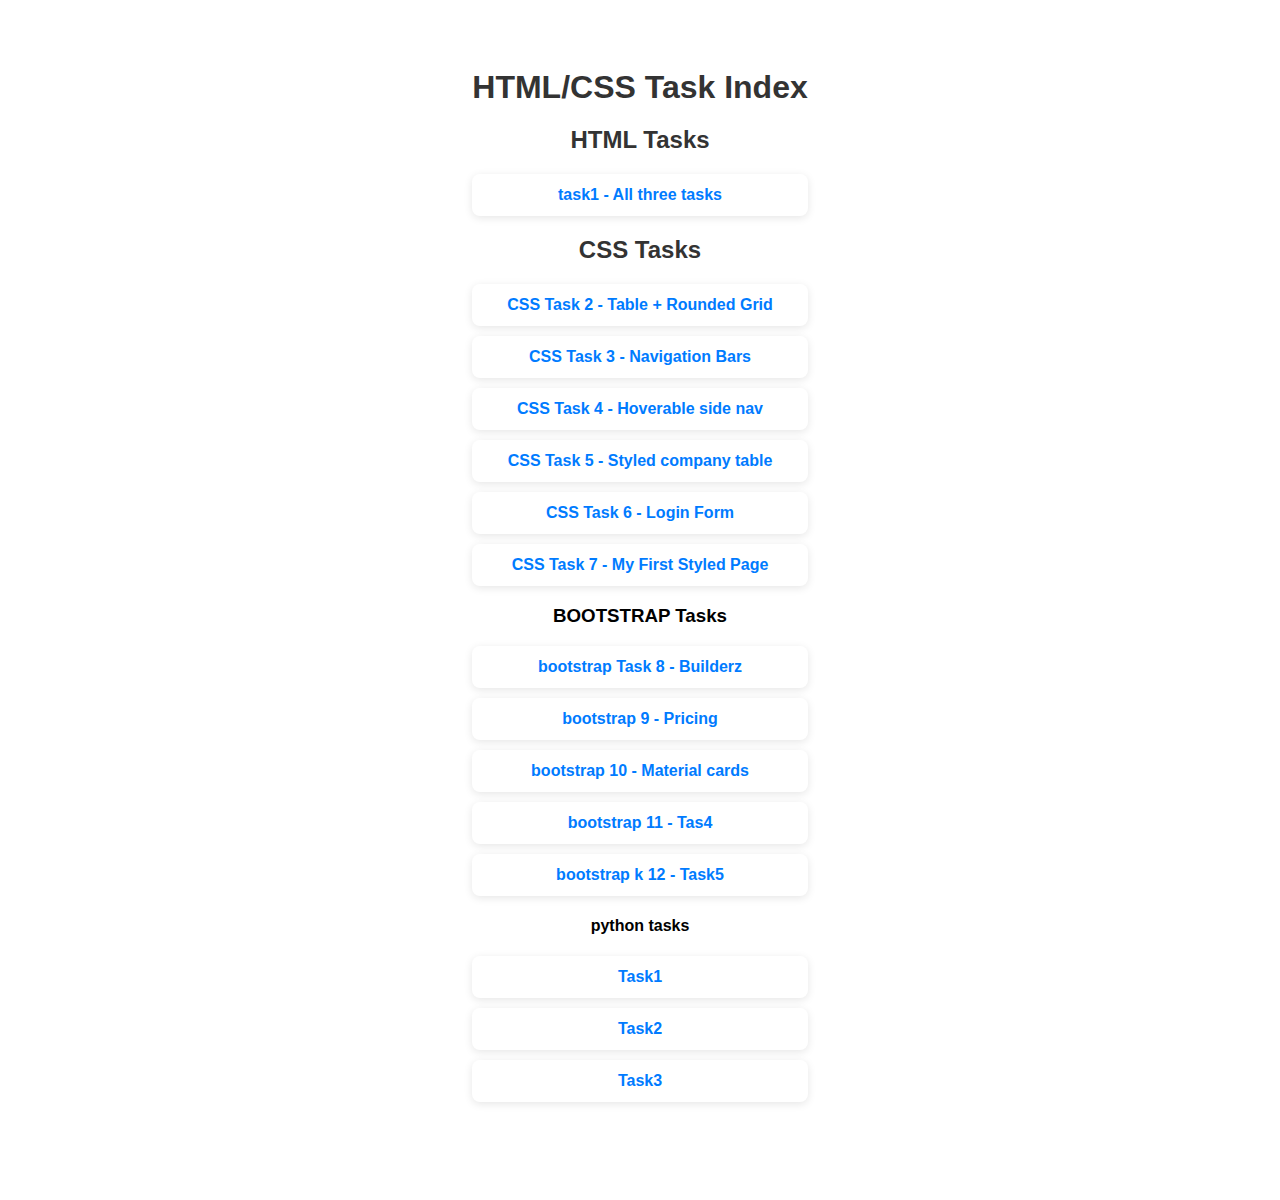
<file: index.html>
<!DOCTYPE html>
<html lang="en">
<head>
  <meta charset="UTF-8" />
  <meta name="viewport" content="width=device-width, initial-scale=1.0" />
  <title>Task Index</title>
  <style>
    body {
      font-family: Arial, sans-serif;
      background-color: #;
      padding: 40px;
      text-align: center;
    }

    h1, h2 {
      color: #333;
      margin-bottom: 20px;
    }

    ul {
      list-style: none;
      padding: 0;
    }

    li {
      background-color: #;
      margin : 10px auto;
      padding: 12px 18px;
      width: 300px;
      border-radius: 8px;
      box-shadow: 0 2px 8px rgba(0, 0, 0, 0.1);
    }

    a {
      text-decoration: none;
      color: #007bff;
      font-weight: bold;
      font-size: 16px;
    }

    a:hover {
      text-decoration: underline;
    }

    section {
      margin-bottom: 50px;
    }
  </style>
</head>
<body>

  <h1>HTML/CSS Task Index</h1>

  <section>
    <h2>HTML Tasks</h2>
    <ul>
      <li><a href="Task1.html">task1 - All three tasks</a></li>
      
    </ul>

    <h2>CSS Tasks</h2>
    <ul>
      <li><a href="Task2.html">CSS Task 2 - Table + Rounded Grid</a></li>
      <li><a href="Task3.html">CSS Task 3 - Navigation Bars</a></li>
      <li><a href="Task4.html">CSS Task 4 - Hoverable side nav</a></li>
      <li><a href="Task5.html">CSS Task 5 - Styled company table</a></li>
      <li><a href="Task6.html">CSS Task 6 - Login Form</a></li>
      <li><a href="Task7.html">CSS Task 7 - My First Styled Page</a></li>
    </ul>
    <h3>BOOTSTRAP Tasks</h3>
    <ul>
        <li><a href="Task8.html">bootstrap Task 8 - Builderz</a></li>
        <li><a href="Task9.html">bootstrap  9 - Pricing</a></li>
        <li><a href="Task10.html">bootstrap  10 - Material cards</a></li>
        <li><a href="Task11.html">bootstrap  11 - Tas4</a></li>
        <li><a href="Task12.html">bootstrap k 12 - Task5</a></li>
      <h4>python tasks</h4>
      <ul>
        <li><a href="Task1.py">Task1</a></li></li>
         <li><a href="Task2.py">Task2</a></li></li>
         <li><a href="Task3.py">Task3</a></li></li>
      </ul>
           
       </ul>
  </section>

</body>
</html>
</file>
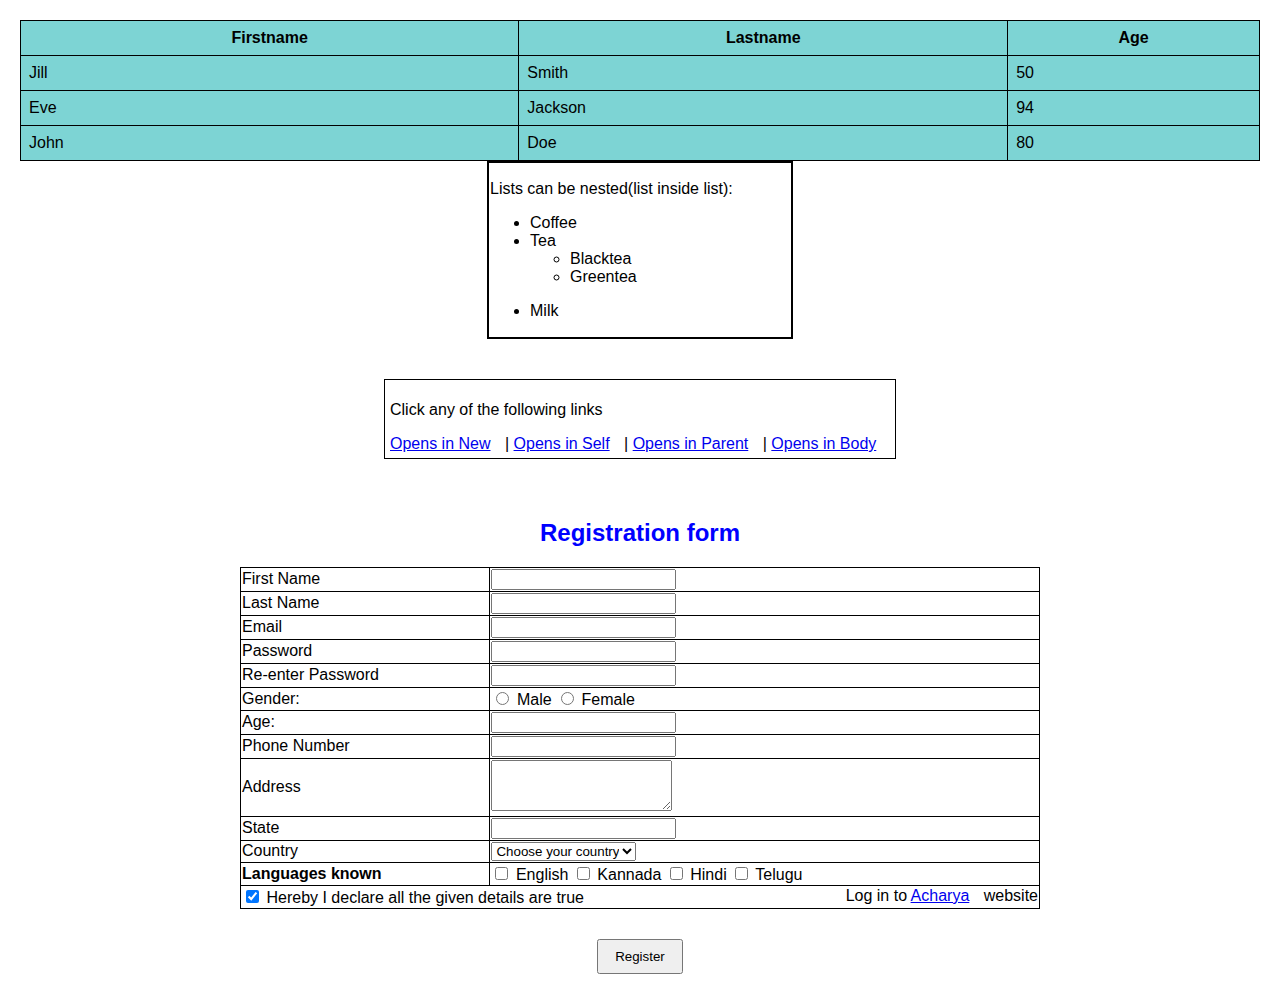
<file: Task1.html>
<!DOCTYPE html>
<html lang="en">
    <head>
        <meta charset="UTF-8">
        <meta name="viewport" content="width=device-width,intial-scale=1.0">
        <title>Document</title>
       
       <style>
        table, th, td {
               border:1px solid black;
               border-collapse: collapse;
}
.blue-bg{
    background-color: #D6EEEE;
}
.box {
            border: 2px solid black;
            width: 300px;
            padding: 1px;
            margin-bottom: 20px;
            font-family: Arial, sans-serif;
        }
        .link-box {
            border: 1px solid black;
            width: 500px;
            padding: 5px;
            margin-top: 20px;
            font-family: Arial, sans-serif;
        }

      body {
            font-family: Arial, sans-serif;
            display: flex;
            flex-direction: column;
            align-items: center;
            margin: 0;
            padding: 20px;
      }
      .section {
            background-color: white;
            padding: 20px;
            margin: 20px 0;
            width: 80%;
            max-width: 800px;
        }
        a {
            margin-right: 10px;
        }
        h2 {
            text-align: center;
            color: blue;
        }
        form {
            width: 100%;
        }
        form table {
            width: 100%;
        }
        </style>
        
    
    
        

<table style="width:100%">
    <colgroup>
        <col span="3" style="background-color: #7dd4d4;">
      </colgroup>
           <tr>
            <th style="padding: 8px;">Firstname</th>
            <th style="padding: 8px;">Lastname</th>
            <th style="padding: 8px;">Age</th>
        </tr>
        <tr>
            <td style="padding: 8px;">Jill</td>
            <td style="padding: 8px;">Smith</td>
            <td style="padding: 8px;">50
                <tr>
                    <td style="padding: 8px;">Eve</td>
                    <td style="padding: 8px;">Jackson</td>
                    <td style="padding: 8px;">94</td>

                </tr>
                <tr>
                    <td style="padding: 8px;">John</td>
                    <td style="padding: 8px;">Doe</td>
                    <td style="padding: 8px;">80</td>
                </tr>
            </td>
        </tr>
        </table>
        </head>
        <body>
            


            <div class="box">
    <p>Lists can be nested(list inside list): </p>
    
    <ul>
      <li> Coffee</li> 
      <li>Tea</li>
      <ul>
        <li>Blacktea</li>
        <li>Greentea</li>
      </ul>
    </ul>
    <ul>
        <li>Milk</li>
    </ul>
</div>
<div class="link-box">
    <p>Click any of the following links</p>
    <a href="#" target="_blank">Opens in New</a> |
    <a href="#" target="_self">Opens in Self</a> |
    <a href="#" target="_parent">Opens in Parent</a> |
    <a href="#" target="body">Opens in Body</a>
</div>
<div class="section" style="border: none;">
    <h2>Registration form</h2>
    <form>
        <table>
            <tr>
                <td>First Name</td>
                <td><input type="text" name="fname"></td>
            </tr>
            <tr>
                <td>Last Name</td>
                <td><input type="text" name="lname"></td>
            </tr>
            <tr>
                <td>Email</td>
                <td><input type="email" name="email"></td>
            </tr>
            <tr>
                <td>Password</td>
                <td><input type="password" name="pass"></td>
            </tr>
            <tr>
                <td>Re-enter Password</td>
                <td><input type="password" name="repass"></td>
            </tr>
            <tr>
                <td>Gender:</td>
                <td>
                    <input type="radio" name="gender" value="male"> Male
                    <input type="radio" name="gender" value="female"> Female
                </td>
            </tr>
            <tr>
                <td>Age:</td>
                <td><input type="number" name="age"></td>
            </tr>
            <tr>
                <td>Phone Number</td>
                <td><input type="text" name="phone"></td>
            </tr>
            <tr>
                <td>Address</td>
                <td><textarea rows="3" name="address"></textarea></td>
            </tr>
            <tr>
                <td>State</td>
                <td><input type="text" name="state"></td>
            </tr>
            <tr>
                <td>Country</td>
                <td>
                    <select>
                        <option>Choose your country</option>
                        <option>India</option>
                        <option>USA</option>
                        <option>UK</option>
                    </select>
                </td>
            </tr>
            <tr>
                <td><strong>Languages known</strong></td>
                <td>
                    <input type="checkbox"> English
                    <input type="checkbox"> Kannada
                    <input type="checkbox"> Hindi
                    <input type="checkbox"> Telugu
                </td>
            </tr>
            <tr>
                <td colspan="2">
                    <input type="checkbox" checked> Hereby I declare all the given details are true
                    <span style="float: right;">Log in to <a href="#">Acharya</a> website</span>
                </td>
            </tr>
            
        </table>
    </form>
</div>
<div style="text-align: center; margin-top: -10px;">
    <input type="submit" value="Register" style="padding: 8px 16px;">
</div>

        
    </body>
        
</html>
</file>
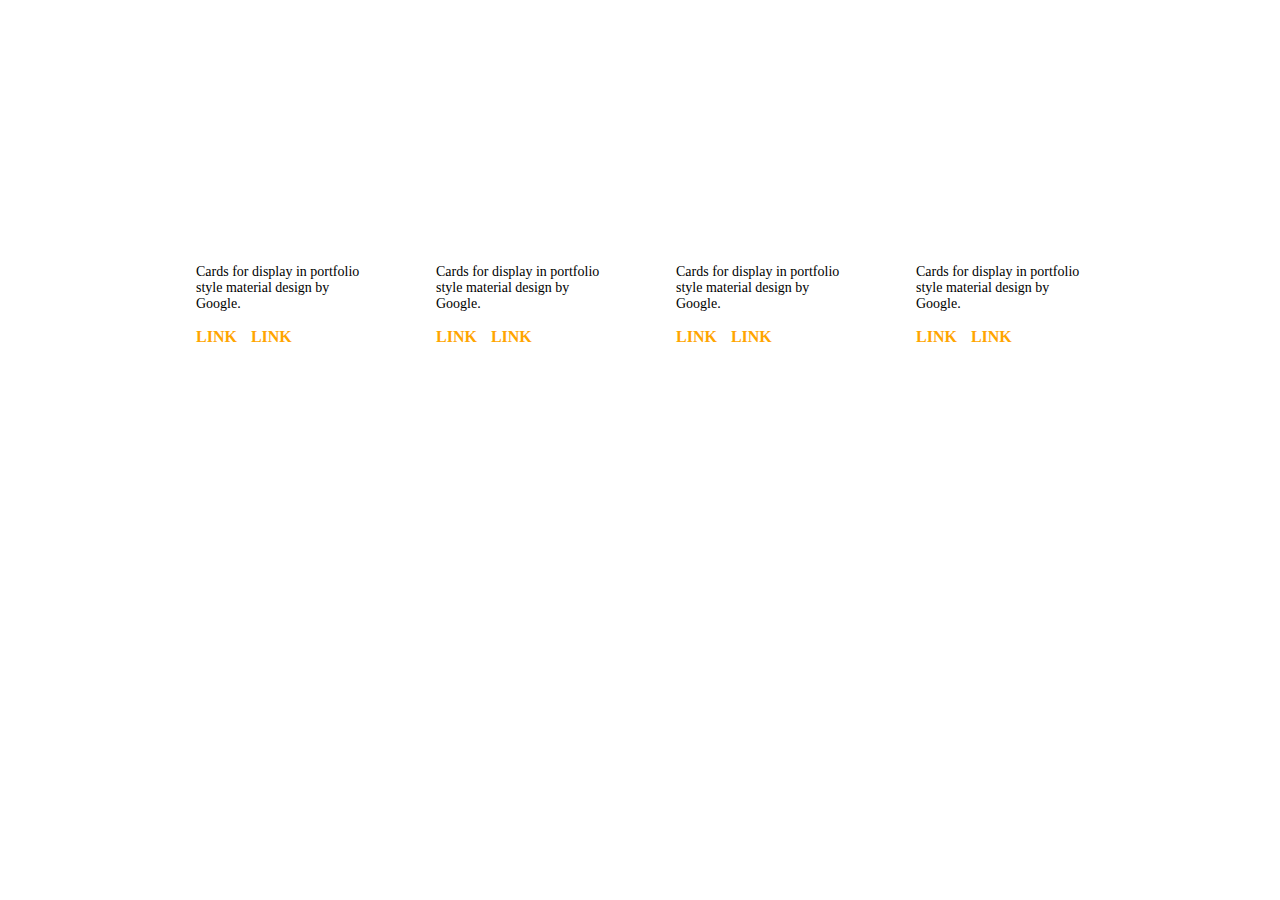
<file: Task10.html>
<!DOCTYPE html>
<html lang="en">
<head>
  <meta charset="UTF-8">
  <title>Material Cards</title>
  <link rel="stylesheet" href="https://code.getmdl.io/1.3.0/material.indigo-pink.min.css">
  <script defer src="https://code.getmdl.io/1.3.0/material.min.js"></script>
  <link rel="stylesheet" href="Task10.css">
</head>
<style>
  .demo-card {
    width: 200px;
    height: 400px;
    margin: 20px;
  }
  
  .mdl-card__title {
    color: white;
    height: 200px;
    background-size: cover;
    background-position: center;
  }
  
  .card-1 {
    background-image: url('https://images.unsplash.com/photo-1507525428034-b723cf961d3e');
  }
  .card-2 {
    background-image: url('https://images.unsplash.com/photo-1498050108023-c5249f4df085');
  }
  .card-3 {
    background-image: url('https://images.unsplash.com/photo-1487014679447-9f8336841d58');
  }
  .card-4 {
    background-image: url('https://images.unsplash.com/photo-1504384308090-c894fdcc538d');
  }
  
  .mdl-card__supporting-text {
    font-size: 14px;
    height: auto;
    padding: 16px;
  }
  
  .card-links {
    padding: 0 16px 16px;
  }
  
  .card-links a {
    color: orange;
    margin-right: 10px;
    text-decoration: none;
    font-weight: bold;
  }
  
  .container {
    display: flex;
    flex-wrap: wrap;
    justify-content: center;
  }
  
</style>
<body>

<div class="container">
  <div class="demo-card mdl-card mdl-shadow--2dp">
    <div class="mdl-card__title card-1">
      <h2 class="mdl-card__title-text">MATERIAL CARDS</h2>
    </div>
    <div class="mdl-card__supporting-text">
      Cards for display in portfolio style material design by Google.
    </div>
    <div class="card-links">
      <a href="#">LINK</a>
      <a href="#">LINK</a>
    </div>
  </div>

  <!-- Copy and update for other cards -->
  <div class="demo-card mdl-card mdl-shadow--2dp">
    <div class="mdl-card__title card-2">
      <h2 class="mdl-card__title-text">MATERIAL CARDS</h2>
    </div>
    <div class="mdl-card__supporting-text">
      Cards for display in portfolio style material design by Google.
    </div>
    <div class="card-links">
      <a href="#">LINK</a>
      <a href="#">LINK</a>
    </div>
  </div>

  <div class="demo-card mdl-card mdl-shadow--2dp">
    <div class="mdl-card__title card-3">
      <h2 class="mdl-card__title-text">MATERIAL CARDS</h2>
    </div>
    <div class="mdl-card__supporting-text">
      Cards for display in portfolio style material design by Google.
    </div>
    <div class="card-links">
      <a href="#">LINK</a>
      <a href="#">LINK</a>
    </div>
  </div>

  <div class="demo-card mdl-card mdl-shadow--2dp">
    <div class="mdl-card__title card-4">
      <h2 class="mdl-card__title-text">MATERIAL CARDS</h2>
    </div>
    <div class="mdl-card__supporting-text">
      Cards for display in portfolio style material design by Google.
    </div>
    <div class="card-links">
      <a href="#">LINK</a>
      <a href="#">LINK</a>
    </div>
  </div>
</div>

</body>
</html>
</file>
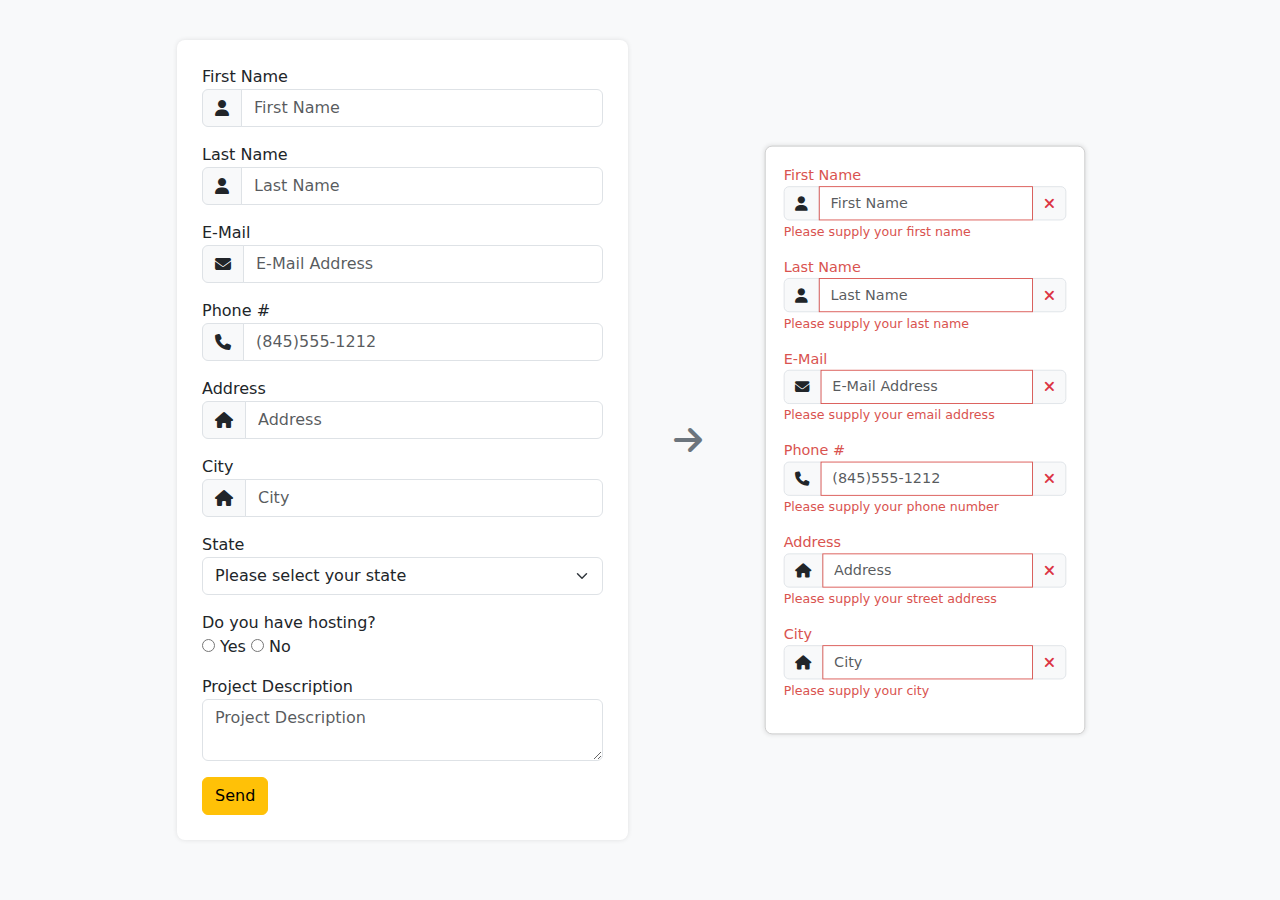
<file: Task11.html>
<!DOCTYPE html>
<html lang="en">
<head>
  <meta charset="UTF-8">
  <title>Validation Form Comparison</title>

  <!-- Bootstrap & FontAwesome -->
  <link href="https://cdn.jsdelivr.net/npm/bootstrap@5.3.2/dist/css/bootstrap.min.css" rel="stylesheet">
  <link href="https://cdnjs.cloudflare.com/ajax/libs/font-awesome/6.4.0/css/all.min.css" rel="stylesheet">

  <style>
    body {
      background-color: #f8f9fa;
      padding: 40px;
    }

    .form-plain {
      background-color: #fff;
      padding: 25px;
      border-radius: 8px;
      box-shadow: 0 0 5px rgba(0, 0, 0, 0.1);
    }

    .form-error {
      background-color: #fff;
      padding: 20px;
      border-radius: 8px;
      border: 1px solid #ccc;
      transform: scale(0.9);
      box-shadow: 0 0 5px rgba(0, 0, 0, 0.1);
    }

    .has-error label {
      color: #d9534f;
    }

    .has-error .form-control {
      border-color: #d9534f;
      box-shadow: none;
    }

    .has-error .form-text {
      color: #d9534f;
    }

    .arrow-col {
      display: flex;
      align-items: center;
      justify-content: center;
    }

    .arrow-icon {
      font-size: 2rem;
      color: #6c757d;
    }

    @media (max-width: 768px) {
      .arrow-col {
        display: none;
      }
    }
  </style>
</head>
<body>

  <div class="container">
    <div class="row justify-content-center align-items-center">
      
      <!-- Left Form (Plain) -->
      <div class="col-md-5">
        <div class="form-plain">
          <form>
            <div class="mb-3">
              <label>First Name</label>
              <div class="input-group">
                <span class="input-group-text"><i class="fa fa-user"></i></span>
                <input type="text" class="form-control" placeholder="First Name">
              </div>
            </div>

            <div class="mb-3">
              <label>Last Name</label>
              <div class="input-group">
                <span class="input-group-text"><i class="fa fa-user"></i></span>
                <input type="text" class="form-control" placeholder="Last Name">
              </div>
            </div>

            <div class="mb-3">
              <label>E-Mail</label>
              <div class="input-group">
                <span class="input-group-text"><i class="fa fa-envelope"></i></span>
                <input type="email" class="form-control" placeholder="E-Mail Address">
              </div>
            </div>

            <div class="mb-3">
              <label>Phone #</label>
              <div class="input-group">
                <span class="input-group-text"><i class="fa fa-phone"></i></span>
                <input type="text" class="form-control" placeholder="(845)555-1212">
              </div>
            </div>

            <div class="mb-3">
              <label>Address</label>
              <div class="input-group">
                <span class="input-group-text"><i class="fa fa-home"></i></span>
                <input type="text" class="form-control" placeholder="Address">
              </div>
            </div>

            <div class="mb-3">
              <label>City</label>
              <div class="input-group">
                <span class="input-group-text"><i class="fa fa-home"></i></span>
                <input type="text" class="form-control" placeholder="City">
              </div>
            </div>

            <div class="mb-3">
              <label>State</label>
              <select class="form-select">
                <option>Please select your state</option>
                <option>New York</option>
                <option>California</option>
                <option>Texas</option>
              </select>
            </div>

            <div class="mb-3">
              <label>Do you have hosting?</label><br>
              <input type="radio" name="hosting"> Yes
              <input type="radio" name="hosting"> No
            </div>

            <div class="mb-3">
              <label>Project Description</label>
              <textarea class="form-control" placeholder="Project Description"></textarea>
            </div>

            <button type="submit" class="btn btn-warning">Send</button>
          </form>
        </div>
      </div>

      <!-- Arrow Column -->
      <div class="col-md-1 arrow-col">
        <i class="fa-solid fa-arrow-right arrow-icon"></i>
      </div>

      <!-- Right Form (Error Preview, Smaller) -->
      <div class="col-md-4">
        <div class="form-error">
          <form>
            <div class="mb-3 has-error">
              <label>First Name</label>
              <div class="input-group">
                <span class="input-group-text"><i class="fa fa-user"></i></span>
                <input type="text" class="form-control" placeholder="First Name">
                <span class="input-group-text text-danger"><i class="fa fa-times"></i></span>
              </div>
              <small class="form-text">Please supply your first name</small>
            </div>

            <div class="mb-3 has-error">
              <label>Last Name</label>
              <div class="input-group">
                <span class="input-group-text"><i class="fa fa-user"></i></span>
                <input type="text" class="form-control" placeholder="Last Name">
                <span class="input-group-text text-danger"><i class="fa fa-times"></i></span>
              </div>
              <small class="form-text">Please supply your last name</small>
            </div>

            <div class="mb-3 has-error">
              <label>E-Mail</label>
              <div class="input-group">
                <span class="input-group-text"><i class="fa fa-envelope"></i></span>
                <input type="email" class="form-control" placeholder="E-Mail Address">
                <span class="input-group-text text-danger"><i class="fa fa-times"></i></span>
              </div>
              <small class="form-text">Please supply your email address</small>
            </div>

            <div class="mb-3 has-error">
              <label>Phone #</label>
              <div class="input-group">
                <span class="input-group-text"><i class="fa fa-phone"></i></span>
                <input type="text" class="form-control" placeholder="(845)555-1212">
                <span class="input-group-text text-danger"><i class="fa fa-times"></i></span>
              </div>
              <small class="form-text">Please supply your phone number</small>
            </div>

            <div class="mb-3 has-error">
              <label>Address</label>
              <div class="input-group">
                <span class="input-group-text"><i class="fa fa-home"></i></span>
                <input type="text" class="form-control" placeholder="Address">
                <span class="input-group-text text-danger"><i class="fa fa-times"></i></span>
              </div>
              <small class="form-text">Please supply your street address</small>
            </div>

            <div class="mb-3 has-error">
              <label>City</label>
              <div class="input-group">
                <span class="input-group-text"><i class="fa fa-home"></i></span>
                <input type="text" class="form-control" placeholder="City">
                <span class="input-group-text text-danger"><i class="fa fa-times"></i></span>
              </div>
              <small class="form-text">Please supply your city</small>
            </div>
          </form>
        </div>
      </div>

    </div>
  </div>

</body>
</html>
</file>
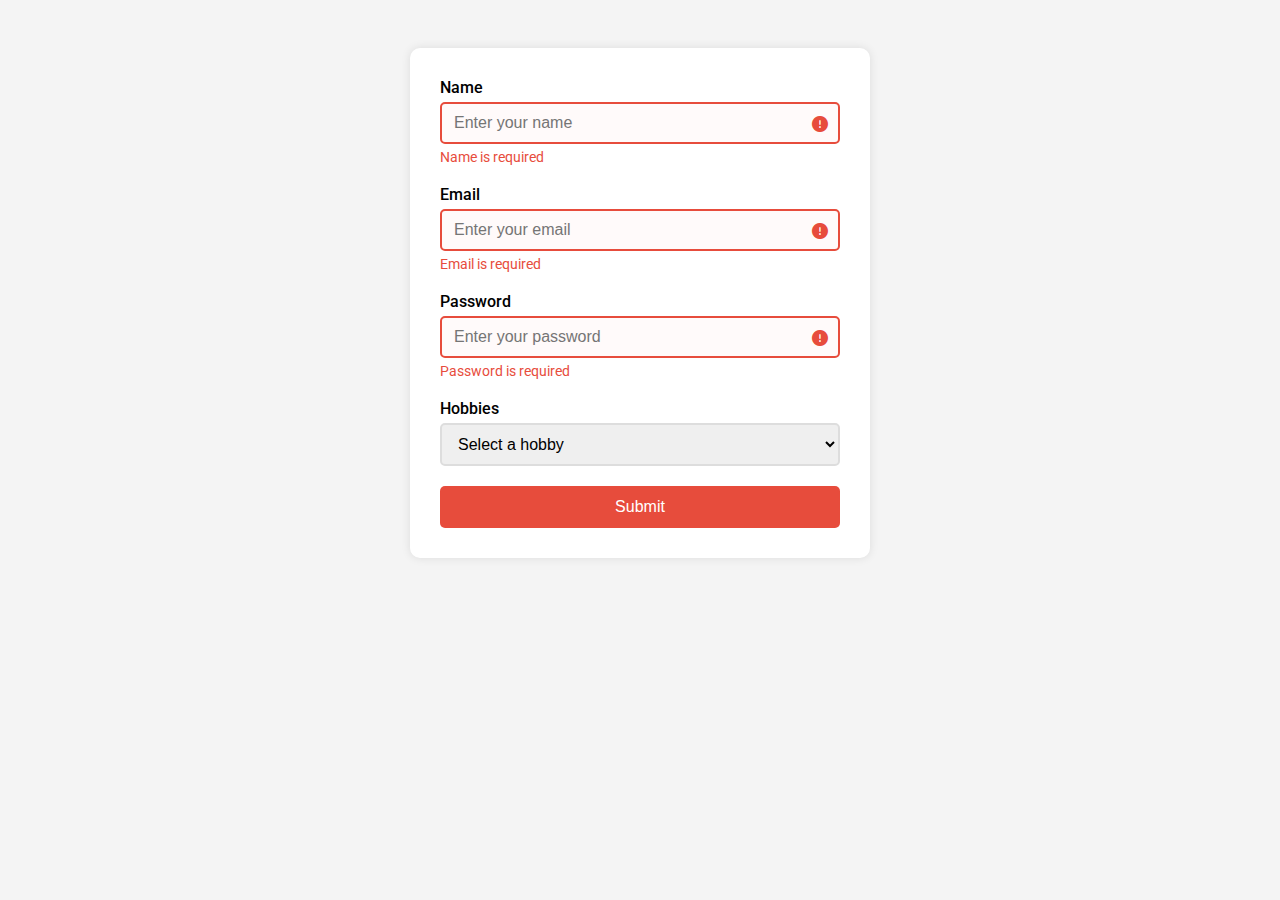
<file: Task12.html>
<!DOCTYPE html>
<html lang="en">
<head>
  <meta charset="UTF-8">
  <title>Validation Form</title>

  <!-- Google Fonts (Optional for nice font) -->
  <link href="https://fonts.googleapis.com/css2?family=Roboto&display=swap" rel="stylesheet">

  <!-- Font Awesome for icons -->
  <link rel="stylesheet" href="https://cdnjs.cloudflare.com/ajax/libs/font-awesome/6.4.0/css/all.min.css">

  <style>
    body {
      font-family: 'Roboto', sans-serif;
      background-color: #f4f4f4;
      padding: 40px;
    }

    .form-container {
      background-color: #fff;
      width: 400px;
      margin: auto;
      padding: 30px;
      border-radius: 10px;
      box-shadow: 0 0 10px rgba(0,0,0,0.1);
    }

    .form-group {
      margin-bottom: 20px;
      position: relative;
    }

    label {
      display: block;
      margin-bottom: 5px;
      font-weight: 500;
    }

    input[type="text"],
    input[type="email"],
    input[type="password"],
    select {
      width: 100%;
      padding: 10px 12px;
      border: 2px solid #ddd;
      border-radius: 5px;
      font-size: 16px;
      box-sizing: border-box;
    }

    .error input,
    .error select {
      border-color: #e74c3c;
      background-color: #fffafa;
    }

    .error-icon {
      position: absolute;
      right: 12px;
      top: 38px;
      color: #e74c3c;
    }

    .error-message {
      color: #e74c3c;
      font-size: 14px;
      margin-top: 5px;
    }

    button {
      background-color: #e74c3c;
      color: #fff;
      padding: 12px;
      width: 100%;
      font-size: 16px;
      border: none;
      border-radius: 5px;
      cursor: pointer;
    }

    button:hover {
      background-color: #c0392b;
    }
  </style>
</head>
<body>

  <div class="form-container">
    <form>

      <!-- Name Field -->
      <div class="form-group error">
        <label for="name">Name</label>
        <input type="text" id="name" placeholder="Enter your name">
        <i class="fa fa-exclamation-circle error-icon"></i>
        <div class="error-message">Name is required</div>
      </div>

      <!-- Email Field -->
      <div class="form-group error">
        <label for="email">Email</label>
        <input type="email" id="email" placeholder="Enter your email">
        <i class="fa fa-exclamation-circle error-icon"></i>
        <div class="error-message">Email is required</div>
      </div>

      <!-- Password Field -->
      <div class="form-group error">
        <label for="password">Password</label>
        <input type="password" id="password" placeholder="Enter your password">
        <i class="fa fa-exclamation-circle error-icon"></i>
        <div class="error-message">Password is required</div>
      </div>

      <!-- Hobbies Field -->
      <div class="form-group">
        <label for="hobbies">Hobbies</label>
        <select id="hobbies">
          <option value="">Select a hobby</option>
          <option value="reading">Reading</option>
          <option value="sports">Sports</option>
          <option value="music">Music</option>
        </select>
      </div>

      <button type="submit">Submit</button>

    </form>
  </div>

</body>
</html>
</file>
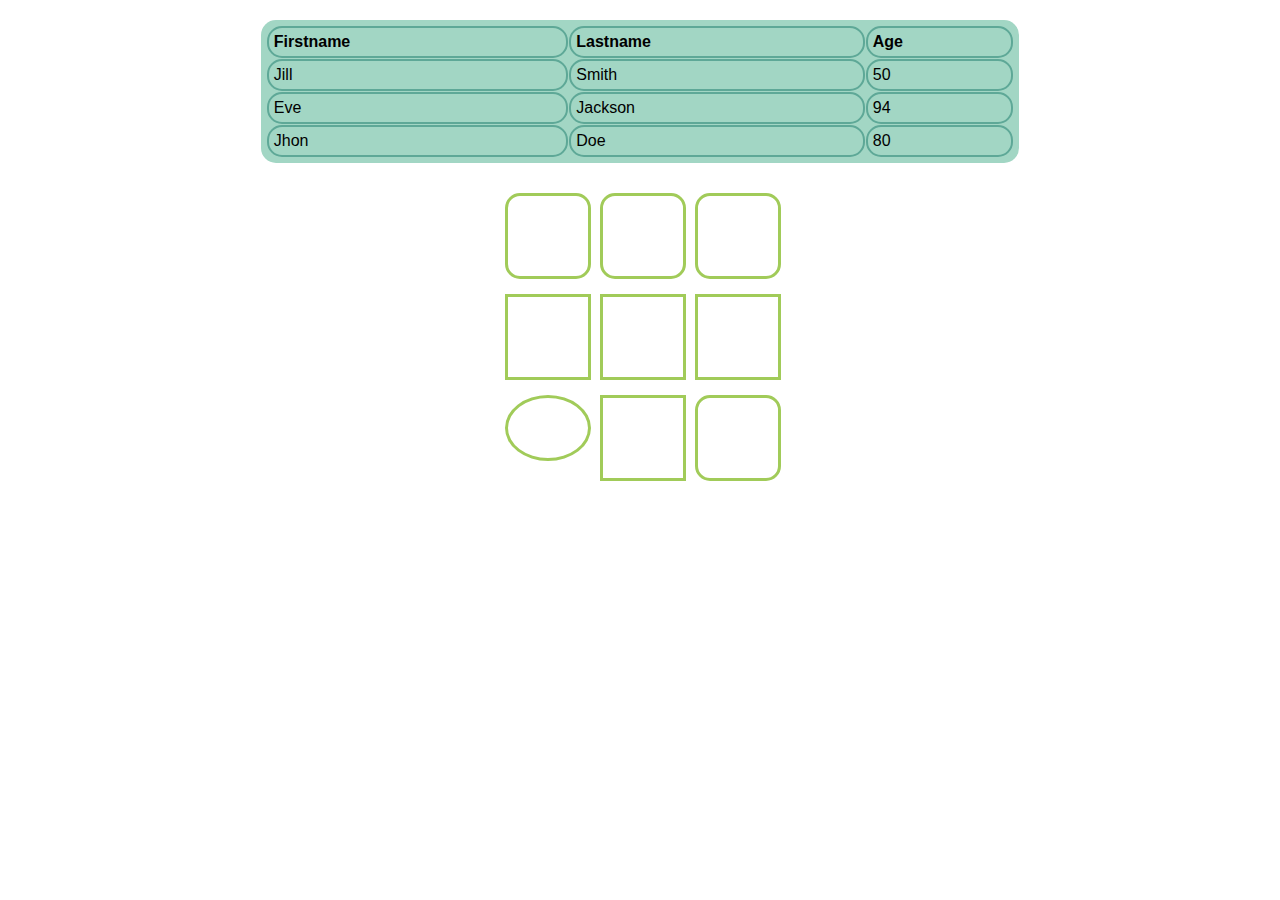
<file: Task2.html>
<!DOCTYPE html>
<html lang="en">
    <head>
        <meta charset="UTF-8">
        <meta name="viewport" content="width=device-width,intial-scale=1.0">
        <title>Document</title>
        <link rel="stylesheet" href="Task2.css">
       </head>
      
       <body>
        <table>
            <tr>
            <th>Firstname</th>
            <th>Lastname</th>
            <th>Age</th>
        </tr>
            <tr>
                <td>Jill</td>
                <td>Smith</td>
                <td>50</td>
                <tr>
                <td>Eve</td>
                <td> Jackson</td>
                <td>94</td>
            </tr>
            <tr>
                <td>Jhon</td>
                <td>Doe</td>
                <td>80</td>
            </tr>
            </tr>
        </table>
        <div class="grid-container">
          <div class="shape rounded-rect"></div>
          <div class="shape rounded-rect"></div>
          <div class="shape rounded-rect"></div>
          <div class="shape square"></div>
          <div class="shape square"></div>
          <div class="shape square"></div>
          <div class="shape circle"></div>
          <div class="shape square"></div>
          <div class="shape rounded-rect"></div>
        </div>
      

       </body>
</html>
</file>
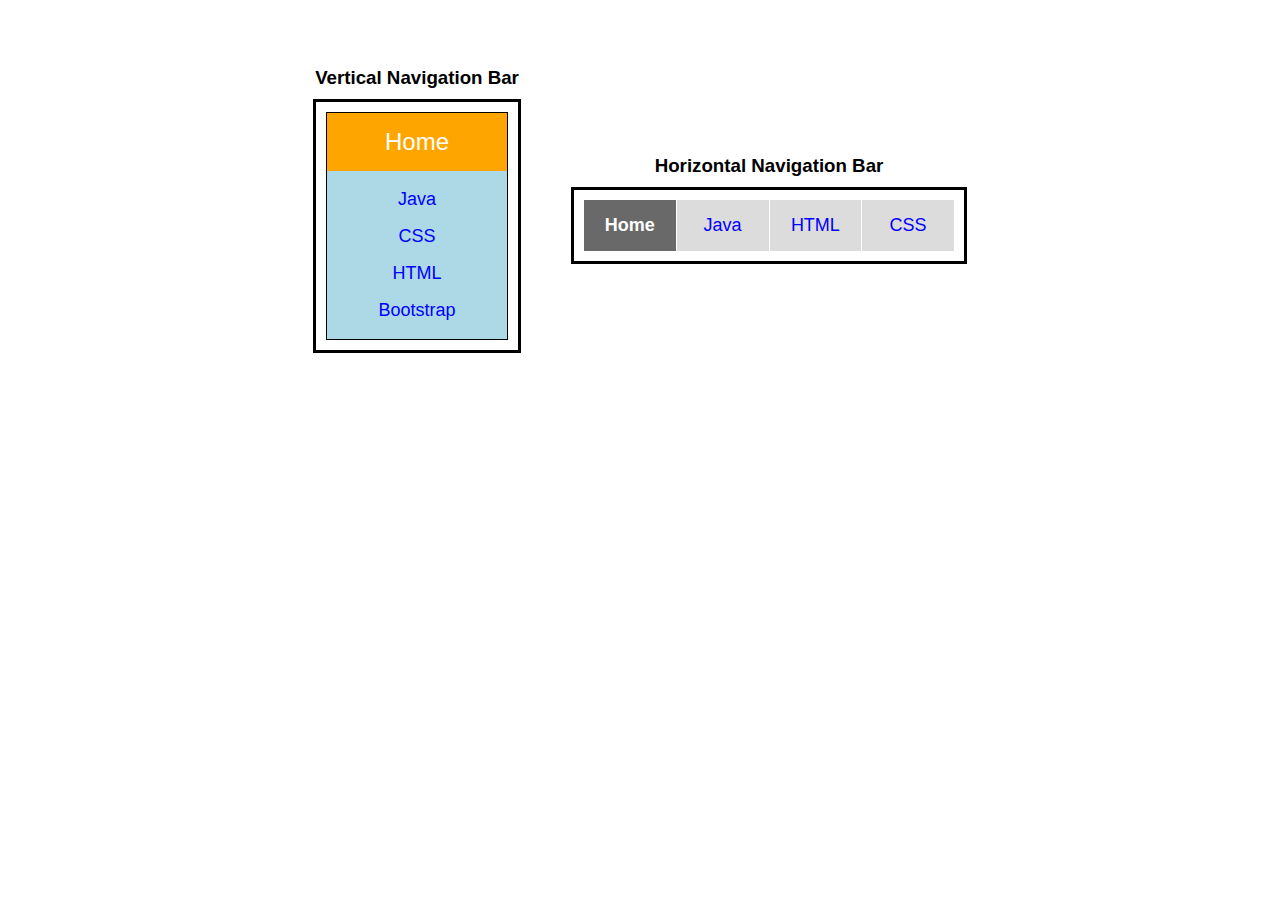
<file: Task3.html>
<!DOCTYPE html>
<html lang="en">
<head>
  <meta charset="UTF-8">
  <title>Navigation Bars</title>
  <link rel="stylesheet" href="Task3.css">
 
</head>
<body>

  <!-- VERTICAL NAV -->
  <div class="section">
    <h3>Vertical Navigation Bar</h3>
    <div class="nav-wrapper">
      <div class="vertical-nav">
        <div class="header">Home</div>
        <div class="links">
          <a href="#">Java</a>
          <a href="#">CSS</a>
          <a href="#">HTML</a>
          <a href="#">Bootstrap</a>
        </div>
      </div>
    </div>
  </div>

  <!-- HORIZONTAL NAV -->
  <div class="section">
    <h3>Horizontal Navigation Bar</h3>
    <div class="nav-wrapper">
      <div class="horizontal-nav-container">
        <div class="horizontal-nav">
          <a href="#">Home</a>
          <a href="#">Java</a>
          <a href="#">HTML</a>
          <a href="#">CSS</a>
        </div>
      </div>
    </div>
  </div>

</body>
</html>
</file>
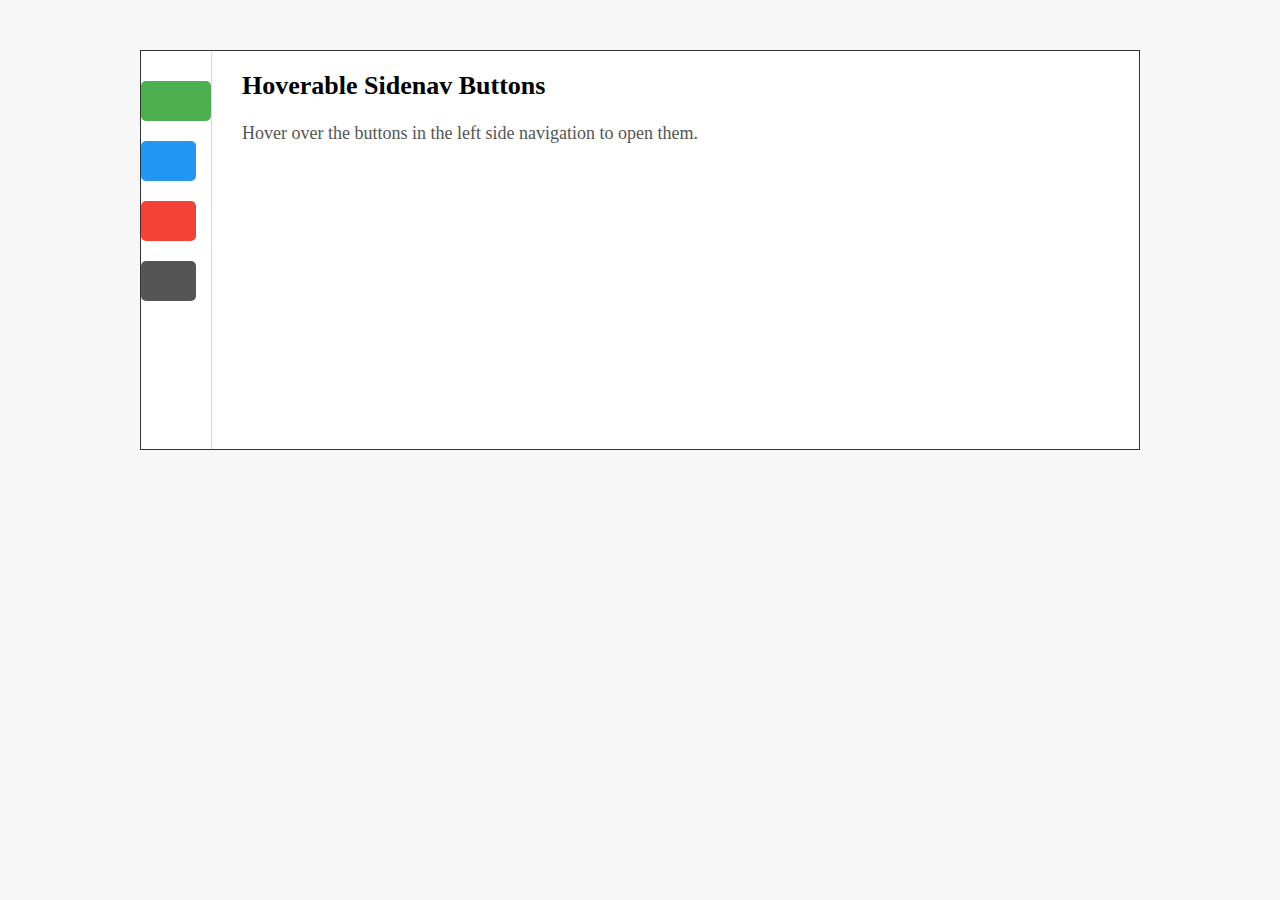
<file: Task4.html>
<!DOCTYPE html>
<html lang="en">
<head>
  <meta charset="UTF-8">
  <title>Hoverable Sidenav Buttons</title>
  <link rel="stylesheet" href="Task4.css">
</head>
<style>
  body {
    margin: 0;
    font-family: Georgia, serif;
    background-color: #f7f7f7;
  }

  .main {
    display: flex;
    justify-content: center;
    padding: 50px;
  }

  .content-box {
    display: flex;
    border: 1px solid #333;
    background-color: white;
    width: 90%;
    max-width: 1000px;
    min-height: 400px;
    box-sizing: border-box;
  }

  .sidenav {
    display: flex;
    flex-direction: column;
    padding: 20px 0;
    border-right: 1px solid #ddd;
  }

  .sidenav a {
    display: block;
    height: 40px;
    margin: 10px 0;
    border-radius: 5px;
    text-indent: -9999px;
    transition: opacity 0.3s;
    margin-left: 0;
  }

  /* First button larger */
  .sidenav a.green {
    width: 70px;  /* more horizontal length */
  }

  /* Other buttons slightly increased */
  .sidenav a.blue,
  .sidenav a.red,
  .sidenav a.gray {
    width: 55px;
  }

  .green { background-color: #4CAF50; }
  .blue { background-color: #2196F3; }
  .red { background-color: #f44336; }
  .gray { background-color: #555; }

  .text-content {
    flex: 1;
    padding: 20px 30px;
  }

  h2 {
    font-size: 26px;
    font-weight: bold;
    margin-top: 0;
  }

  p {
    font-size: 18px;
    color: #555;
  }
</style>
<body>

  <div class="main">
    <div class="content-box">
      
      <div class="sidenav">
        <a href="#" class="green">Green</a>
        <a href="#" class="blue">Blue</a>
        <a href="#" class="red">Red</a>
        <a href="#" class="gray">Gray</a>
      </div>

      <div class="text-content">
        <h2>Hoverable Sidenav Buttons</h2>
        <p>Hover over the buttons in the left side navigation to open them.</p>
      </div>

    </div>
  </div>

</body>
</html>
</file>
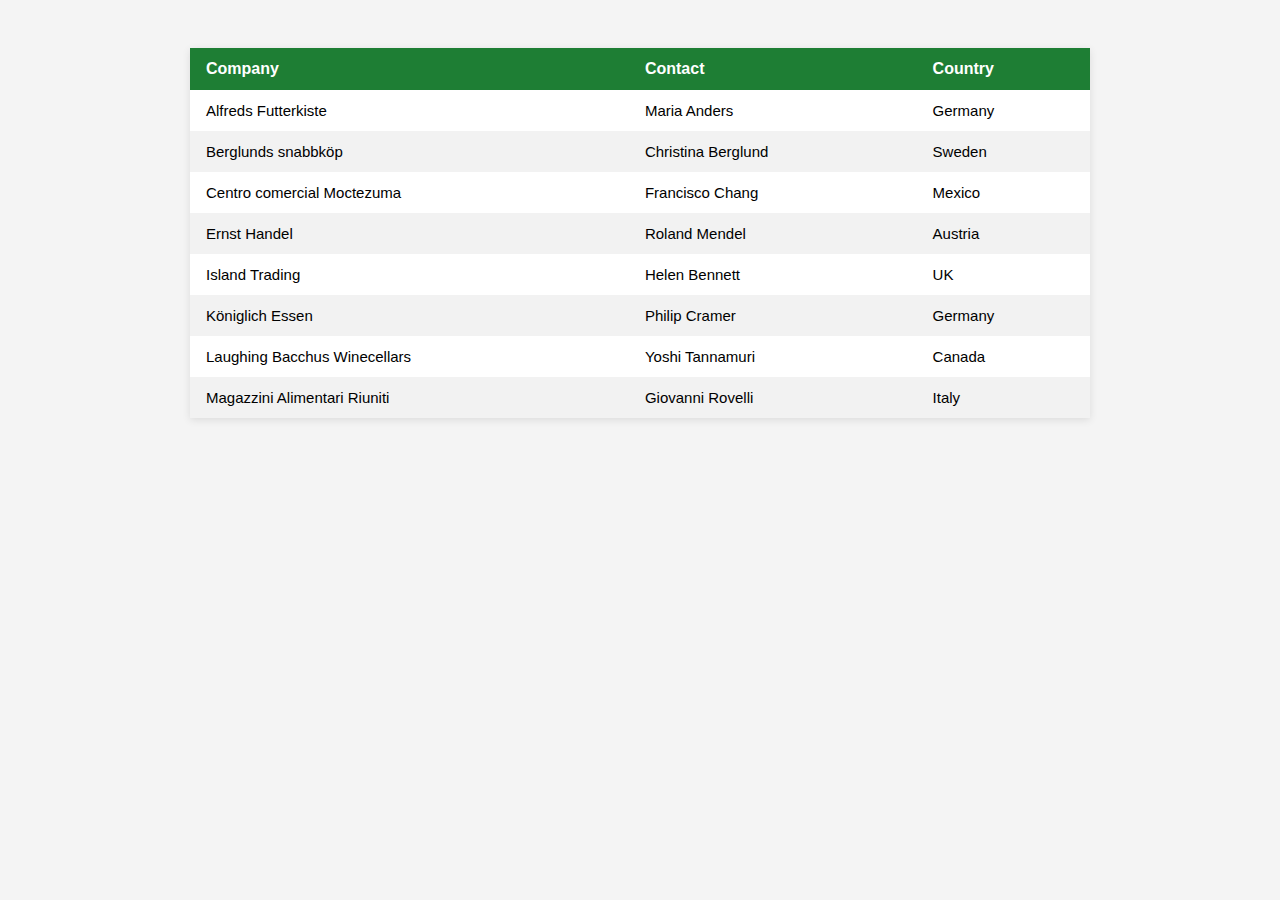
<file: Task5.html>
<!DOCTYPE html>
<html lang="en">
<head>
  <meta charset="UTF-8">
  <title>Company Table</title>
  <link rel="stylesheet" href="Task5.css">
</head>
<body>

  <table>
    <thead>
      <tr>
        <th>Company</th>
        <th>Contact</th>
        <th>Country</th>
      </tr>
    </thead>
    <tbody>
      <tr>
        <td>Alfreds Futterkiste</td>
        <td>Maria Anders</td>
        <td>Germany</td>
      </tr>
      <tr>
        <td>Berglunds snabbköp</td>
        <td>Christina Berglund</td>
        <td>Sweden</td>
      </tr>
      <tr>
        <td>Centro comercial Moctezuma</td>
        <td>Francisco Chang</td>
        <td>Mexico</td>
      </tr>
      <tr>
        <td>Ernst Handel</td>
        <td>Roland Mendel</td>
        <td>Austria</td>
      </tr>
      <tr>
        <td>Island Trading</td>
        <td>Helen Bennett</td>
        <td>UK</td>
      </tr>
      <tr>
        <td>Königlich Essen</td>
        <td>Philip Cramer</td>
        <td>Germany</td>
      </tr>
      <tr>
        <td>Laughing Bacchus Winecellars</td>
        <td>Yoshi Tannamuri</td>
        <td>Canada</td>
      </tr>
      <tr>
        <td>Magazzini Alimentari Riuniti</td>
        <td>Giovanni Rovelli</td>
        <td>Italy</td>
      </tr>
    </tbody>
  </table>

</body>
</html>
</file>
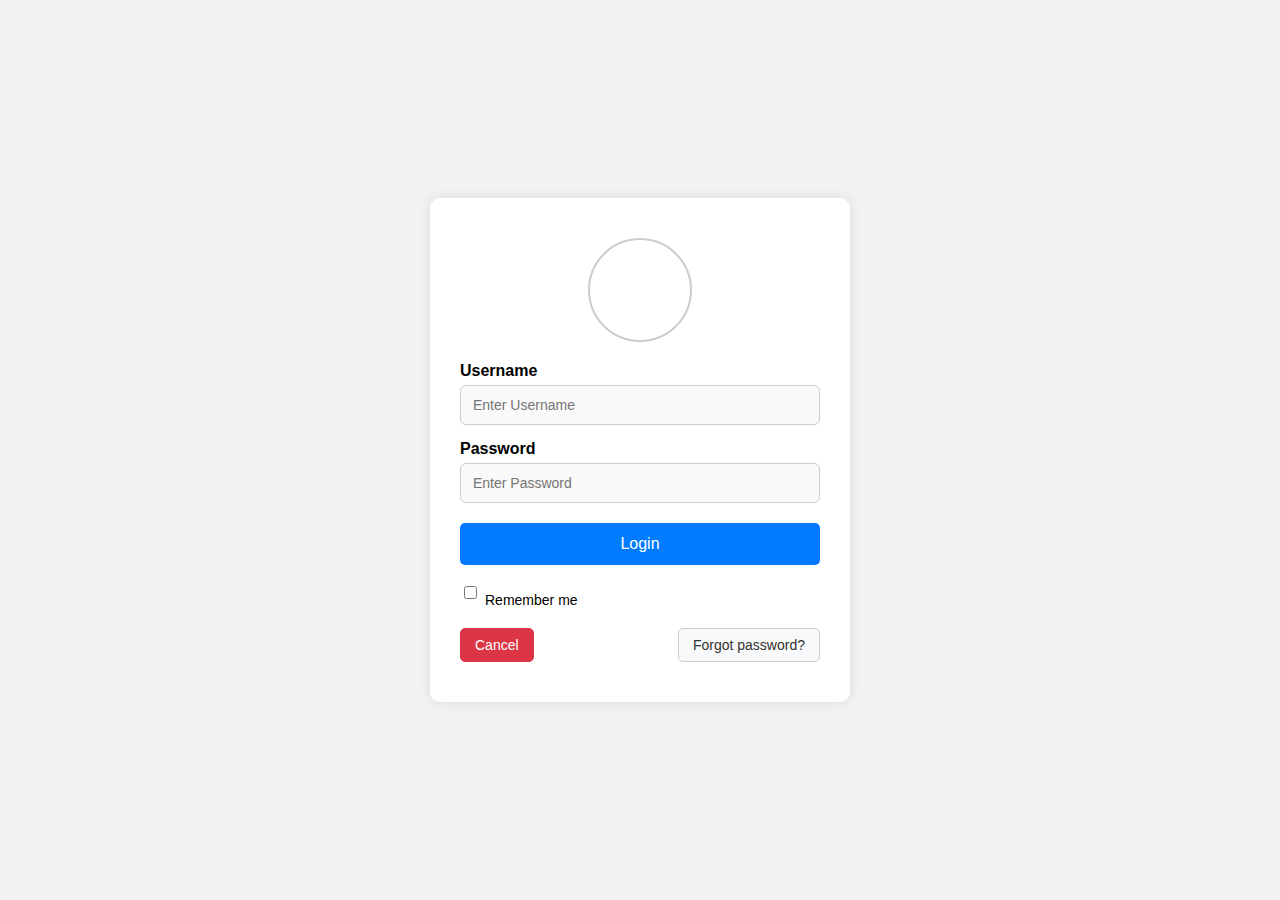
<file: Task6.html>
<!DOCTYPE html>
<html lang="en">
<head>
  <meta charset="UTF-8">
  <title>Login Form</title>
  <link rel="stylesheet" href="Task6.css">
</head>
<style>
  body {
    font-family: Arial, sans-serif;
    background-color: #f2f2f2;
    display: flex;
    justify-content: center;
    align-items: center;
    height: 100vh;
    margin: 0;
  }

  .login-container {
    background-color: #fff;
    padding: 40px 30px;
    width: 360px;
    box-shadow: 0 0 12px rgba(0,0,0,0.1);
    text-align: center;
    border-radius: 10px;
  }

  .avatar {
    width: 100px;
    height: 100px;
    border-radius: 50%;
    margin: 0 auto 20px;
    background-image: url('https://cdn-icons-png.flaticon.com/512/4140/4140051.png');
    background-size: cover;
    background-position: center;
    border: 2px solid #ccc;
  }

  label {
    display: block;
    text-align: left;
    margin-top: 15px;
    font-weight: bold;
  }

  .input-box {
    background-color: #f9f9f9;
    border: 1px solid #ccc;
    border-radius: 6px;
    padding: 10px;
    margin-top: 5px;
  }

  input[type="text"],
  input[type="password"] {
    width: 100%;
    border: none;
    outline: none;
    background: transparent;
    font-size: 14px;
  }

  .login-btn {
    background-color: #007bff;
    color: white;
    border: none;
    width: 100%;
    padding: 12px;
    margin-top: 20px;
    cursor: pointer;
    font-size: 16px;
    border-radius: 5px;
  }

  .login-btn:hover {
    background-color: #0069d9;
  }

  .checkbox-container {
    display: flex;
    align-items: center;
    margin-top: 12px;
    font-size: 14px;
    text-align: left;
  }

  .actions {
    display: flex;
    justify-content: space-between;
    margin-top: 20px;
  }

  .cancel-btn, .forgot-link {
    padding: 8px 14px;
    border-radius: 5px;
    text-decoration: none;
    font-size: 14px;
    border: 1px solid #ccc;
  }

  .cancel-btn {
    background-color: #dc3545;
    color: white;
    border-color: #dc3545;
  }

  .cancel-btn:hover {
    background-color: #c82333;
  }

  .forgot-link {
    background-color: #f8f9fa;
    color: #333;
  }

  .forgot-link:hover {
    text-decoration: underline;
  }
</style>
<body>

<div class="login-container">
  <div class="avatar"></div>
  <form>
    <label for="username">Username</label>
    <div class="input-box">
      <input type="text" id="username" placeholder="Enter Username">
    </div>

    <label for="password">Password</label>
    <div class="input-box">
      <input type="password" id="password" placeholder="Enter Password">
    </div>

    <button type="submit" class="login-btn">Login</button>

    <div class="checkbox-container">
      <input type="checkbox" id="remember">
      <label for="remember" style="margin-left: 5px; font-weight: normal;">Remember me</label>
    </div>

    <div class="actions">
      <button type="button" class="cancel-btn">Cancel</button>
      <a href="#" class="forgot-link">Forgot password?</a>
    </div>
  </form>
</div>

</body>
</html>
</file>
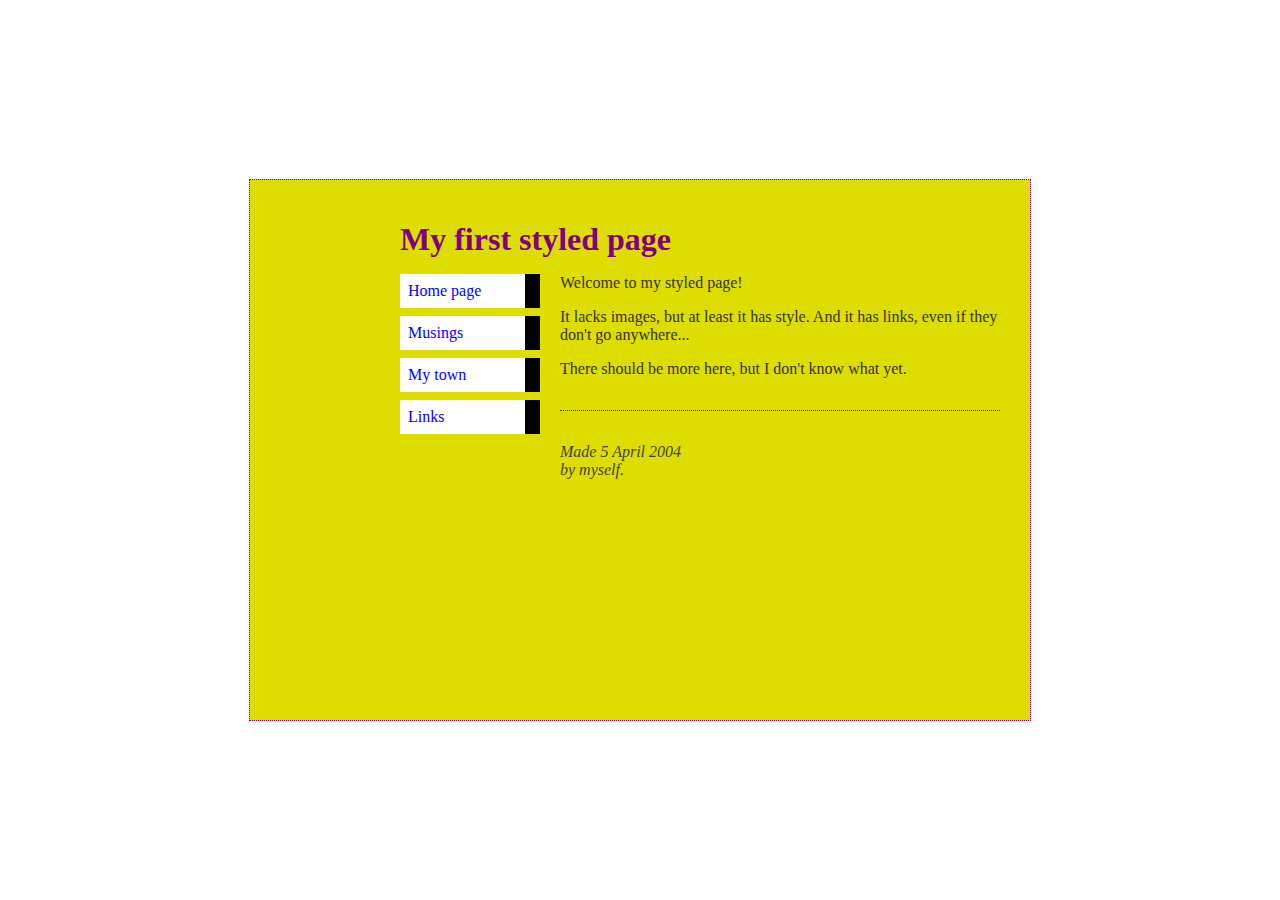
<file: Task7.html>
<!DOCTYPE html>
<html lang="en">
<head>
  <meta charset="UTF-8">
  <title>My First Styled Page</title>
  <link rel="stylesheet" href="Task7.css">
</head>
<body>

<div class="container">
  <h1>My first styled page</h1>

  <div class="menu">
    <a href="#">Home page</a>
    <a href="#">Musings</a>
    <a href="#">My town</a>
    <a href="#">Links</a>
  </div>

  <div class="content">
    <p>Welcome to my styled page!</p>
    <p>It lacks images, but at least it has style. And it has links, even if they don't go anywhere...</p>
    <p>There should be more here, but I don't know what yet.</p>
    <hr>
    <em>Made 5 April 2004<br>by myself.</em>
  </div>
</div>

</body>
</html>
</file>
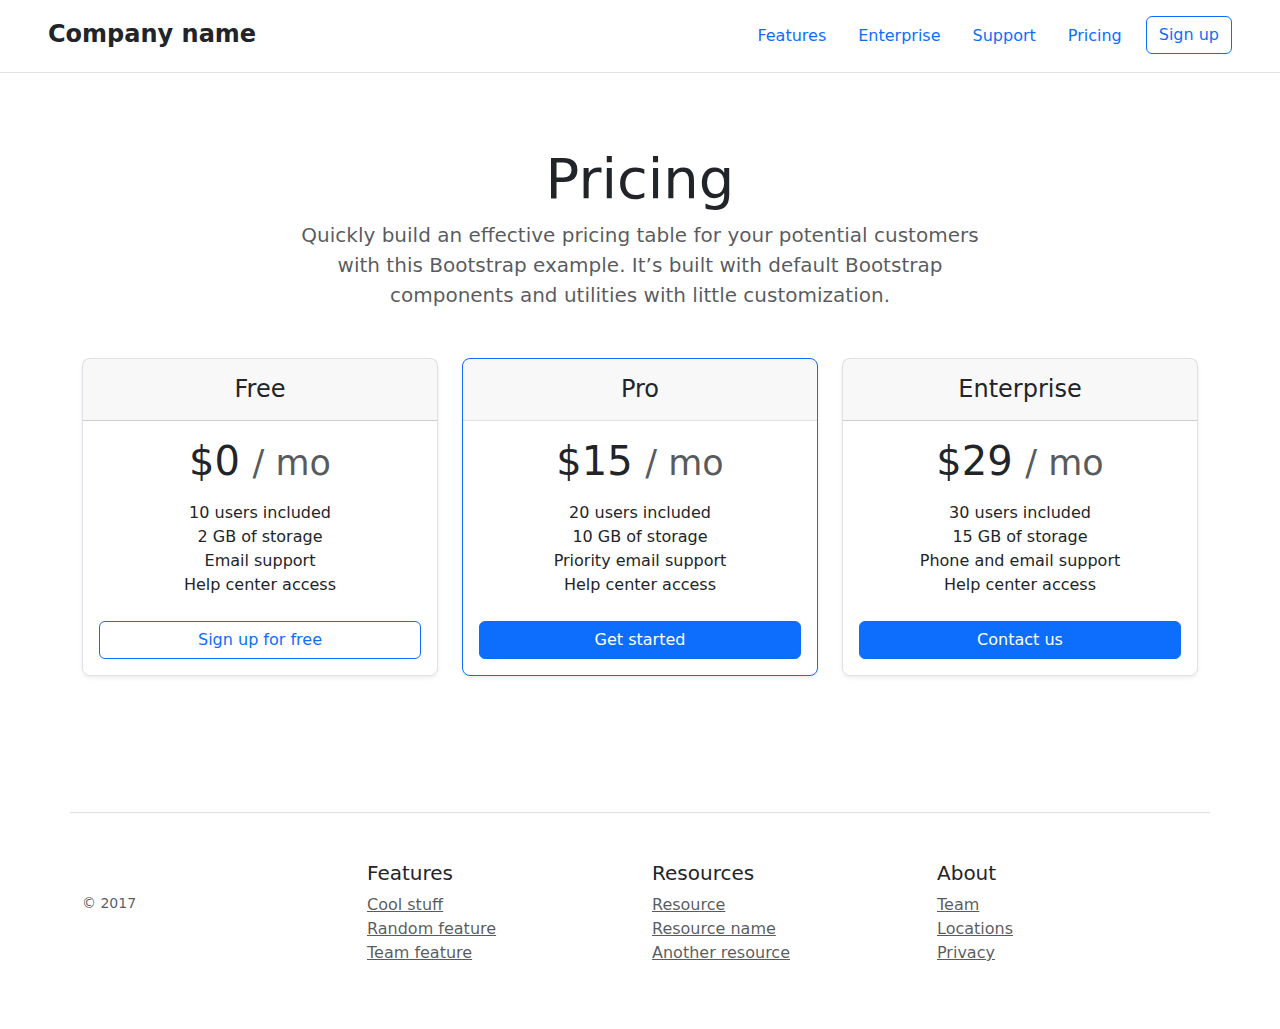
<file: Task9.html>
<!DOCTYPE html>
<html lang="en">
<head>
  <meta charset="UTF-8" />
  <meta name="viewport" content="width=device-width, initial-scale=1.0"/>
  <title>Pricing Table</title>
  <link href="https://cdn.jsdelivr.net/npm/bootstrap@5.3.2/dist/css/bootstrap.min.css" rel="stylesheet">
  <style>
    .pricing-header {
      max-width: 700px;
    }
    .card {
      border: 1px solid #dee2e6;
      box-shadow: 0 2px 6px rgba(0, 0, 0, 0.05);
    }
  </style>
</head>
<body>

<!-- Navigation -->
<header class="d-flex flex-wrap justify-content-between py-3 mb-4 border-bottom px-5">
  <a href="#" class="text-dark text-decoration-none fw-bold fs-4">Company name</a>
  <ul class="nav nav-pills">
    <li class="nav-item"><a href="#" class="nav-link">Features</a></li>
    <li class="nav-item"><a href="#" class="nav-link">Enterprise</a></li>
    <li class="nav-item"><a href="#" class="nav-link">Support</a></li>
    <li class="nav-item"><a href="#" class="nav-link">Pricing</a></li>
    <li class="nav-item"><a href="#" class="btn btn-outline-primary ms-2">Sign up</a></li>
  </ul>
</header>

<!-- Pricing Section -->
<main>
  <div class="container py-5">
    <div class="text-center mb-5 pricing-header mx-auto">
      <h1 class="display-4 fw-normal">Pricing</h1>
      <p class="fs-5 text-muted">
        Quickly build an effective pricing table for your potential customers with this Bootstrap example.
        It’s built with default Bootstrap components and utilities with little customization.
      </p>
    </div>

    <div class="row row-cols-1 row-cols-md-3 mb-3 text-center">
      <!-- Free -->
      <div class="col">
        <div class="card mb-4 rounded-3 shadow-sm">
          <div class="card-header py-3">
            <h4 class="my-0 fw-normal">Free</h4>
          </div>
          <div class="card-body">
            <h1 class="card-title pricing-card-title">$0 <small class="text-muted">/ mo</small></h1>
            <ul class="list-unstyled mt-3 mb-4">
              <li>10 users included</li>
              <li>2 GB of storage</li>
              <li>Email support</li>
              <li>Help center access</li>
            </ul>
            <button type="button" class="w-100 btn btn-outline-primary">Sign up for free</button>
          </div>
        </div>
      </div>

      <!-- Pro -->
      <div class="col">
        <div class="card mb-4 rounded-3 shadow-sm border-primary">
          <div class="card-header py-3  border-bottom">
            <h4 class="my-0 fw-normal">Pro</h4>
          </div>
          <div class="card-body">
            <h1 class="card-title pricing-card-title">$15 <small class="text-muted">/ mo</small></h1>
            <ul class="list-unstyled mt-3 mb-4">
              <li>20 users included</li>
              <li>10 GB of storage</li>
              <li>Priority email support</li>
              <li>Help center access</li>
            </ul>
            <button type="button" class="w-100 btn btn-primary">Get started</button>
          </div>
        </div>
      </div>

      <!-- Enterprise -->
      <div class="col">
        <div class="card mb-4 rounded-3 shadow-sm">
          <div class="card-header py-3">
            <h4 class="my-0 fw-normal">Enterprise</h4>
          </div>
          <div class="card-body">
            <h1 class="card-title pricing-card-title">$29 <small class="text-muted">/ mo</small></h1>
            <ul class="list-unstyled mt-3 mb-4">
              <li>30 users included</li>
              <li>15 GB of storage</li>
              <li>Phone and email support</li>
              <li>Help center access</li>
            </ul>
            <button type="button" class="w-100 btn btn-primary">Contact us</button>
          </div>
        </div>
      </div>
    </div>
  </div>
</main>

<!-- Footer -->
<footer class="pt-4 my-md-5 pt-md-5 border-top container">
  <div class="row">
    <div class="col-12 col-md">
      <svg class="mb-2" width="24" height="24"><use xlink:href="#bootstrap"/></svg>
      <small class="d-block mb-3 text-muted">© 2017</small>
    </div>
    <div class="col-6 col-md">
      <h5>Features</h5>
      <ul class="list-unstyled text-small">
        <li><a class="text-muted" href="#">Cool stuff</a></li>
        <li><a class="text-muted" href="#">Random feature</a></li>
        <li><a class="text-muted" href="#">Team feature</a></li>
      </ul>
    </div>
    <div class="col-6 col-md">
      <h5>Resources</h5>
      <ul class="list-unstyled text-small">
        <li><a class="text-muted" href="#">Resource</a></li>
        <li><a class="text-muted" href="#">Resource name</a></li>
        <li><a class="text-muted" href="#">Another resource</a></li>
      </ul>
    </div>
    <div class="col-6 col-md">
      <h5>About</h5>
      <ul class="list-unstyled text-small">
        <li><a class="text-muted" href="#">Team</a></li>
        <li><a class="text-muted" href="#">Locations</a></li>
        <li><a class="text-muted" href="#">Privacy</a></li>
      </ul>
    </div>
  </div>
</footer>

</body>
</html>
</file>
<file: Task10.css>
.demo-card {
    width: 200px;
    height: 400px;
    margin: 20px;
  }
  
  .mdl-card__title {
    color: white;
    height: 200px;
    background-size: cover;
    background-position: center;
  }
  
  .card-1 {
    background-image: url('https://images.unsplash.com/photo-1507525428034-b723cf961d3e');
  }
  .card-2 {
    background-image: url('https://images.unsplash.com/photo-1498050108023-c5249f4df085');
  }
  .card-3 {
    background-image: url('https://images.unsplash.com/photo-1487014679447-9f8336841d58');
  }
  .card-4 {
    background-image: url('https://images.unsplash.com/photo-1504384308090-c894fdcc538d');
  }
  
  .mdl-card__supporting-text {
    font-size: 14px;
    height: auto;
    padding: 16px;
  }
  
  .card-links {
    padding: 0 16px 16px;
  }
  
  .card-links a {
    color: orange;
    margin-right: 10px;
    text-decoration: none;
    font-weight: bold;
  }
  
  .container {
    display: flex;
    flex-wrap: wrap;
    justify-content: center;
  }
</file>
<file: Task2.css>
body {
    background-color: white;
    font-family: Arial, sans-serif;
  }

  table {
    border-collapse: separate;
    border-spacing: 1px;
    background-color: #a2d6c4;
    margin: 20px auto;
    border-radius: 15px;
    padding: 5px;
    width: 60%;
  }

  th, td {
    border: 2px solid #5ea897;
    padding: 5px;
    text-align: left;
    border-radius: 15px;
    
  }

  .grid-container {
    display: grid;
    grid-template-columns: repeat(3, 80px);
    grid-gap: 15px;
    justify-content: center;
    margin-top: 30px;
  }

  .shape {
    width: 80px;
    height: 80px;
    border: 3px solid #a1cb59;
  }

  .square {
    border-radius: 0;
  }

  .rounded-rect {
    border-radius: 15px;
  }

  .circle {
    border-radius: 50%;
    width: 80px;
    height: 60px;
  }
</file>
<file: Task3.css>
body {
    font-family: Arial, sans-serif;
    display: flex;
    justify-content: center;
    align-items: center;
    padding-top: 40px;
  }
  .section:first-child {
margin-right: 50px;
}

  h3 {
    text-align: center;
    margin-bottom: 10px;
  }

  /* Container Black Box Styling */
  .nav-wrapper {
    border: 3px solid black;
    padding: 10px;
    display: inline-block;
  }

  /* VERTICAL NAVIGATION BAR */
  .vertical-nav {
    border: 1px solid #000;
    width: 180px;
  }

  .vertical-nav .header {
    background-color: orange;
    padding: 15px;
    font-size: 24px;
    color: white;
  }

  .vertical-nav .links {
    background-color: lightblue;
    padding: 10px;
  }

  .vertical-nav .links a {
    display: block;
    text-decoration: none;
    color: blue;
    font-size: 18px;
    padding: 8px 0;
  }

  /* HORIZONTAL NAVIGATION BAR */
  .horizontal-nav-container {
    border: 1px black;
    width: 370px;
  }

  .horizontal-nav {
    display: flex;
  }

  .horizontal-nav a {
    flex: 1;
    text-align: center;
    padding: 15px 0;
    text-decoration: none;
    color: blue;
    font-size: 18px;
    background-color: #dcdcdc;
    border-right: 1px solid white;
  }

  .horizontal-nav a:first-child {
    background-color: #696969;
    color: white;
    font-weight: bold;
  }

  .horizontal-nav a:last-child {
    border-right: none;
  }

  .section {
    text-align: center;
  }
</file>
<file: Task4.css>
body {
    margin: 0;
    font-family: Georgia, serif;
    background-color: #f7f7f7;
  }

  .main {
    display: flex;
    justify-content: center;
    padding: 50px;
  }

  .content-box {
    display: flex;
    border: 1px solid #333;
    background-color: white;
    width: 90%;
    max-width: 1000px;
    min-height: 400px;
    box-sizing: border-box;
  }

  .sidenav {
    display: flex;
    flex-direction: column;
    padding: 20px 0;
    border-right: 1px solid #ddd;
  }

  .sidenav a {
    display: block;
    height: 40px;
    margin: 10px 0;
    border-radius: 5px;
    text-indent: -9999px;
    transition: opacity 0.3s;
    margin-left: 0;
  }

  /* First button larger */
  .sidenav a.green {
    width: 70px;  /* more horizontal length */
  }

  /* Other buttons slightly increased */
  .sidenav a.blue,
  .sidenav a.red,
  .sidenav a.gray {
    width: 55px;
  }

  .green { background-color: #4CAF50; }
  .blue { background-color: #2196F3; }
  .red { background-color: #f44336; }
  .gray { background-color: #555; }

  .text-content {
    flex: 1;
    padding: 20px 30px;
  }

  h2 {
    font-size: 26px;
    font-weight: bold;
    margin-top: 0;
  }

  p {
    font-size: 18px;
    color: #555;
  }
</file>
<file: Task5.css>
body {
    font-family: Arial, sans-serif;
    padding: 40px;
    background-color: #f4f4f4;
  }

  table {
    width: 100%;
    max-width: 900px;
    border-collapse: collapse;
    margin: 0 auto;
    background-color: white;
    box-shadow: 0 2px 8px rgba(0, 0, 0, 0.1);
  }

  thead {
    background-color:  #1e7e34;
    color: white;
  }

  thead th {
    padding: 12px 16px;
    text-align: left;
    font-size: 16px;
  }

  tbody tr:nth-child(even) {
    background-color: #f2f2f2;
  }

  tbody td {
    padding: 12px 16px;
    font-size: 15px;
  }
</file>
<file: Task6.css>
body {
    font-family: Arial, sans-serif;
    background-color: #f2f2f2;
    display: flex;
    justify-content: center;
    align-items: center;
    height: 100vh;
    margin: 0;
  }

  .login-container {
    background-color: #fff;
    padding: 40px 30px;
    width: 360px;
    box-shadow: 0 0 12px rgba(0,0,0,0.1);
    text-align: center;
    border-radius: 10px;
  }

  .avatar {
    width: 100px;
    height: 100px;
    border-radius: 50%;
    margin: 0 auto 20px;
    background-image: url('https://cdn-icons-png.flaticon.com/512/4140/4140051.png');
    background-size: cover;
    background-position: center;
    border: 2px solid #ccc;
  }

  label {
    display: block;
    text-align: left;
    margin-top: 15px;
    font-weight: bold;
  }

  .input-box {
    background-color: #f9f9f9;
    border: 1px solid #ccc;
    border-radius: 6px;
    padding: 10px;
    margin-top: 5px;
  }

  input[type="text"],
  input[type="password"] {
    width: 100%;
    border: none;
    outline: none;
    background: transparent;
    font-size: 14px;
  }

  .login-btn {
    background-color: #007bff;
    color: white;
    border: none;
    width: 100%;
    padding: 12px;
    margin-top: 20px;
    cursor: pointer;
    font-size: 16px;
    border-radius: 5px;
  }

  .login-btn:hover {
    background-color: #0069d9;
  }

  .checkbox-container {
    display: flex;
    align-items: center;
    margin-top: 12px;
    font-size: 14px;
    text-align: left;
  }

  .actions {
    display: flex;
    justify-content: space-between;
    margin-top: 20px;
  }

  .cancel-btn, .forgot-link {
    padding: 8px 14px;
    border-radius: 5px;
    text-decoration: none;
    font-size: 14px;
    border: 1px solid #ccc;
  }

  .cancel-btn {
    background-color: #dc3545;
    color: white;
    border-color: #dc3545;
  }

  .cancel-btn:hover {
    background-color: #c82333;
  }

  .forgot-link {
    background-color: #f8f9fa;
    color: #333;
  }

  .forgot-link:hover {
    text-decoration: underline;
  }
</file>
<file: Task7.css>
body {
    background-color: white;
    color: #333;
    font-family: Georgia, serif;
    margin: 0;
    height: 100vh;
    display: flex;
    justify-content: center;  /* centers horizontally */
     align-items: center;
  }

  .container {
    background-color: #dddd00; /* bright yellow-green */
    width: 600px;
    padding: 20px 30px 20px 150px ;
    border: 1px dotted purple;
    height: 500px;
  }

  h1 {
    color: purple;
    font-size: 2em;
    margin-bottom: 0.5em;
  }

  .menu {
    float: left;
    width: 140px;
    margin-right: 20px;
  }

  .menu a {
    display: block;
    background-color: white;
    padding: 8px;
    margin-bottom: 8px;
    color: blue;
    text-decoration: none;
    border-right: 15px solid black; /* changed from border-left to border-right */
    font-family: Georgia, serif;
  }

  .content {
    overflow: hidden;
  }

  p {
    margin: 0 0 1em;
    font-size: 1em;
  }

  em {
    display: block;
    margin-top: 2em;
    font-style: italic;
    color: #444;
  }

  hr {
    border: none;
    border-top: 1px dotted #333;
    margin-top: 2em;
  }
</file>
